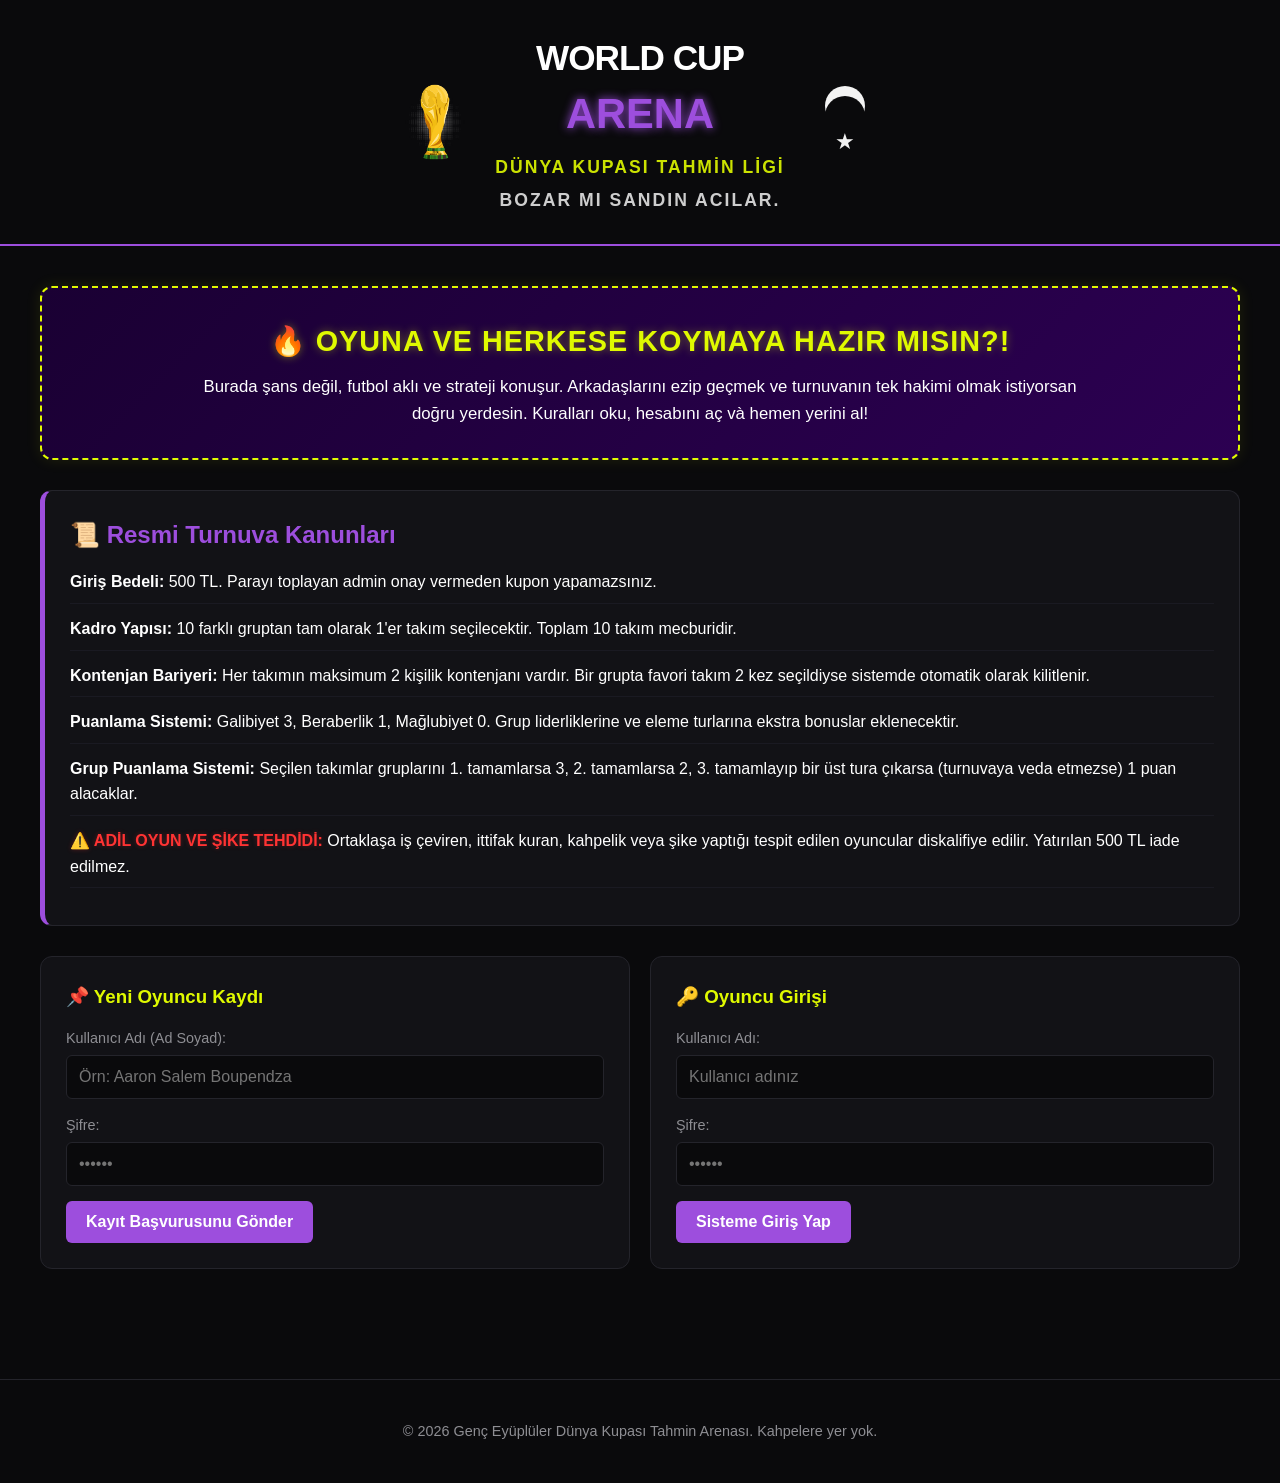
<file: index.html>
<!DOCTYPE html>
<html lang="tr">
<head>
    <meta charset="UTF-8">
    <meta name="viewport" content="width=device-width, initial-scale=1.0">
    <title>2026 Dünya Kupası Fantezi Ligi</title>
    <link rel="stylesheet" href="style.css">
</head>
<body>

    <div id="custom-alert" class="custom-alert-overlay">
        <div class="custom-alert-box">
            <div id="alert-icon" class="custom-alert-icon">🔥</div>
            <div id="alert-title" class="custom-alert-title">SİSTEM MESAJI</div>
            <div id="alert-message" class="custom-alert-message">Mesaj içeriği.</div>
            <button class="custom-alert-btn" onclick="kapatAlert()">ANLAŞILDI REİS</button>
        </div>
    </div>

    <header>
        <div class="container new-header-arena">
            
            <div class="header-cup">
                <img src="logo.png" alt="World Cup Cup" style="max-height: 80px; width: auto; object-fit: contain;">
            </div>
            
            <div class="header-title">
                <h1>
                    <span class="world-cup">WORLD CUP</span>
                    <span class="arena">ARENA</span>
                </h1>
                <div class="slogan-container">
                    <p class="sub-slogan">DÜNYA KUPASI TAHMİN LİGİ</p>
                    <p class="small-acilar">BOZAR MI SANDIN ACILAR.</p>
                </div>
            </div>
            
            <div class="header-flag">
                <div class="dikey-ay-yildiz">
                    <div class="crescent-down"></div>
                    <div class="star-down">★</div>
                </div>
            </div>

        </div>
    </header>

    <main class="container">
        <section class="welcome-box">
            <h2>🔥 OYUNA VE HERKESE KOYMAYA HAZIR MISIN?!</h2>
            <p>Burada şans değil, futbol aklı ve strateji konuşur. Arkadaşlarını ezip geçmek ve turnuvanın tek hakimi olmak istiyorsan doğru yerdesin. Kuralları oku, hesabını aç và hemen yerini al!</p>
        </section>

        <section class="rules-card">
            <h2>📜 Resmi Turnuva Kanunları</h2>
            <ul>
                <li><strong>Giriş Bedeli:</strong> 500 TL. Parayı toplayan admin onay vermeden kupon yapamazsınız.</li>
                <li><strong>Kadro Yapısı:</strong> 10 farklı gruptan tam olarak 1'er takım seçilecektir. Toplam 10 takım mecburidir.</li>
                <li><strong>Kontenjan Bariyeri:</strong> Her takımın maksimum 2 kişilik kontenjanı vardır. Bir grupta favori takım 2 kez seçildiyse sistemde otomatik olarak kilitlenir.</li>
                <li><strong>Puanlama Sistemi:</strong> Galibiyet 3, Beraberlik 1, Mağlubiyet 0. Grup liderliklerine ve eleme turlarına ekstra bonuslar eklenecektir.</li>
                <li><strong>Grup Puanlama Sistemi:</strong> Seçilen takımlar gruplarını 1. tamamlarsa 3, 2. tamamlarsa 2, 3. tamamlayıp bir üst tura çıkarsa (turnuvaya veda etmezse) 1 puan alacaklar.</li>
                <li><strong class="danger-text">⚠️ ADİL OYUN VE ŞİKE TEHDİDİ:</strong> Ortaklaşa iş çeviren, ittifak kuran, kahpelik veya şike yaptığı tespit edilen oyuncular diskalifiye edilir. Yatırılan 500 TL iade edilmez.</li>
            </ul>
        </section>

        <section class="auth-container">
            <div class="auth-card">
                <h3>📌 Yeni Oyuncu Kaydı</h3>
                <div class="form-group">
                    <label for="reg-username">Kullanıcı Adı (Ad Soyad):</label>
                    <input type="text" id="reg-username" placeholder="Örn: Aaron Salem Boupendza">
                </div>
                <div class="form-group">
                    <label for="reg-password">Şifre:</label>
                    <input type="password" id="reg-password" placeholder="••••••">
                </div>
                <button class="btn btn-purple" onclick="kayitOl()">Kayıt Başvurusunu Gönder</button>
            </div>

            <div class="auth-card">
                <h3>🔑 Oyuncu Girişi</h3>
                <div class="form-group">
                    <label for="login-username">Kullanıcı Adı:</label>
                    <input type="text" id="login-username" placeholder="Kullanıcı adınız">
                </div>
                <div class="form-group">
                    <label for="login-password">Şifre:</label>
                    <input type="password" id="login-password" placeholder="••••••">
                </div>
                <button class="btn btn-purple" onclick="girisYap()">Sisteme Giriş Yap</button>
            </div>
        </section>
    </main>

    <footer>
        <p>&copy; 2026 Genç Eyüplüler Dünya Kupası Tahmin Arenası. Kahpelere yer yok.</p>
    </footer>

    <script>
        // 🚀 CANLI YAMA: Bulutta veya lokalde çalışmasına göre backend adresini otomatik dengeler
        const BACKEND_URL = window.location.origin.includes('localhost') || window.location.origin.includes('127.0.0.1') 
            ? 'http://127.0.0.1:5000/api' 
            : `${window.location.origin}/api`;

        function arenaAlert(baslik, mesaj, ikon = '🔥') {
            document.getElementById('alert-title').innerText = baslik;
            document.getElementById('alert-message').innerText = mesaj;
            document.getElementById('alert-icon').innerText = ikon;
            document.getElementById('custom-alert').classList.add('active');
        }

        function kapatAlert() {
            document.getElementById('custom-alert').classList.remove('active');
        }

        async function kayitOl() {
            const username = document.getElementById('reg-username').value.trim();
            const password = document.getElementById('reg-password').value.trim();

            if (!username || !password) {
                arenaAlert('EKSİK BİLGİ', 'Kullanıcı adı ve şifre alanlarını boş bırakamazsın!', '❌');
                return;
            }

            try {
                const response = await fetch(`${BACKEND_URL}/register`, {
                    method: 'POST',
                    headers: { 'Content-Type': 'application/json' },
                    body: JSON.stringify({ username, password })
                });

                const result = await response.json();

                if (response.ok) {
                    arenaAlert('BAŞVURU ALINDI', result.message, '🎉');
                    document.getElementById('reg-username').value = '';
                    document.getElementById('reg-password').value = '';
                } else {
                    arenaAlert('BAŞVURU REDDEDİLDİ', result.message, '❌');
                }
            } catch (error) {
                arenaAlert('SİSTEM HATASI', 'Python (Flask) sunucusunu başlattığından emin ol reis.', '🔌');
            }
        }

        async function girisYap() {
            const username = document.getElementById('login-username').value.trim();
            const password = document.getElementById('login-password').value.trim();

            if (!username || !password) {
                arenaAlert('EKSİK BİLGİ', 'Giriş bilgileri boş geçilemez!', '❌');
                return;
            }

            try {
                const response = await fetch(`${BACKEND_URL}/login`, {
                    method: 'POST',
                    headers: { 'Content-Type': 'application/json' },
                    body: JSON.stringify({ username, password })
                });

                const result = await response.json();

                if (response.ok) {
                    arenaAlert('GİRİŞ BAŞARILI', 'Arenaya alınıyorsun, hazırlan...', '🔥');
                    localStorage.setItem('user_id', result.user_id);
                    localStorage.setItem('username', username);
                    
                    setTimeout(() => {
                        window.location.href = 'kupon.html';
                    }, 1500);
                } else {
                    arenaAlert('ERİŞİM ENGELLENDİ', result.message, '⚠️');
                }
            } catch (error) {
                arenaAlert('SİSTEM HATASI', 'Python (Flask) sunucusu kapalı veya tünel uyuyor olabilir.', '🔌');
            }
        }
    </script>
</body>
</html>
</file>
<file: style.css>
:root {
    --bg-black: #0a0a0c;
    --card-bg: #121216;
    --neon-purple: #9d4edd; /* Neon Eflatun */
    --neon-yellow: #e0fa00; /* Neon Sarı */
    --text-white: #ffffff;
    --text-gray: #8e8e93;
    --border-color: #24242b;
}

* {
    box-sizing: border-box;
    margin: 0;
    padding: 0;
    font-family: 'Segoe UI', Roboto, Helvetica, Arial, sans-serif;
}

body {
    background-color: var(--bg-black);
    color: var(--text-white);
    line-height: 1.6;
}

.container {
    width: 95%;
    max-width: 1200px;
    margin: 0 auto;
    padding: 20px 0;
}

/* ==========================================================================
   HEADER TASARIMI
   ========================================================================== */
/* 🚀 style.css DOSYASINA EKLENECEK YENİ KODLAR */

header {
    background-color: var(--header-bg);
    padding: 10px 0;
    border-bottom: 2px solid var(--neon-purple);
}

/* Tüm elemanları milimetrik dikey ve yatay ortalayan Flexbox yapısı */
.new-header-arena {
    display: flex;
    justify-content: center;
    align-items: center;
    gap: 15px; /* Elemanlar arası boşluk (Mobil için ideal) */
    text-align: center;
}

/* 🏛️ Ortadaki Başlık Bloğu (Ana başlık + Slogan) */
.header-title {
    display: flex;
    flex-direction: column; /* Yazıları üst üste diz */
    align-items: center;    /* Yazıları yatayda ortala */
}

/* Ana H1 etiketi */
.header-title h1 {
    display: flex;
    flex-direction: column; /* "WORLD CUP" ve "ARENA"yı üst üste diz */
    align-items: center;
    font-size: 2.2rem;     /* Yazı boyutunu mobilde de okunabilir yaptık */
    margin-bottom: 5px;
}

/* "WORLD CUP" Yazısı (Her zaman yan yana) */
.world-cup {
    font-family: 'Montserrat', sans-serif; /* Varsa başka font */
    font-weight: 900;
    letter-spacing: -1px;
    color: var(--text-white);
}

/* "ARENA" Yazısı (Tam altta ve ortada) */
.arena {
    font-size: 2.6rem; /* ARENA'yı biraz daha patlatıyoruz */
    font-weight: 900;
    color: var(--neon-purple);
    text-shadow: 0 0 10px var(--neon-purple);
    margin-top: -5px; /* Aradaki boşluğu daralt */
}

/* 🏆 Sol Kupa Bloğu */
.header-cup {
    display: flex;
    align-items: center;
    justify-content: center;
    min-width: 90px; /* Sabit alan */
}

/* 🇹🇷 Sağ Bayrak Bloğu */
.header-flag {
    display: flex;
    align-items: center;
    justify-content: center;
    min-width: 90px; /* Kupa ile aynı genişlikte tut ki terazi gibi dursun */
}

/* Ay-Yıldız yapısını yatayda da ortalayan küçük düzeltme */
.dikey-ay-yildiz {
    display: flex;
    flex-direction: column;
    align-items: center;
}

/* 📱 MOBİL EKRANLAR İÇİN KÜÇÜK RÖTUŞ (Media Query) */
@media (max-width: 768px) {
    .header-title h1 {
        font-size: 1.8rem; /* Mobilde yazıları biraz küçültüyoruz ki sığsın */
    }
    .arena {
        font-size: 2.2rem;
    }
    .new-header-arena {
        gap: 8px; /* Mobilde elemanlar arası boşluğu daralt */
    }
    .header-cup, .header-flag {
        min-width: 70px; /* Kupa ve bayrak alanını küçült */
    }
    .header-cup img {
        max-height: 60px; /* Mobilde kupayı küçült */
    }
}
.slogan-container {
    display: flex;
    flex-direction: column;
    gap: 5px;
    align-items: center;
}

.sub-slogan {
    color: var(--neon-yellow);
    font-size: 1.1rem;
    text-transform: uppercase;
    font-weight: 700;
    letter-spacing: 2px;
    opacity: 0.9;
}

.small-acilar {
    font-size: 1.1rem;
    color: var(--text-white);
    text-transform: uppercase;
    font-weight: 700;
    letter-spacing: 2px;
    opacity: 0.8;
}

/* Sağ Taraf: Dikey Bakan Beyaz Ay-Yıldız */
.header-right {
    flex: 1;
    display: flex;
    justify-content: flex-end;
}

.dikey-ay-yildiz {
    display: flex;
    flex-direction: column;
    align-items: center;
    justify-content: center;
    gap: 2px; 
    width: 60px;
}

/* Ağzı Aşağı Bakan Hilal */
.crescent-down {
    position: relative;
    width: 40px;
    height: 40px;
    border-radius: 50%;
    box-shadow: 0px -10px 0px 0px rgba(255, 255, 255, 0.95); 
    transform: rotate(0deg);
    top: 5px;
}

/* Tam Altında Duran Yıldız */
.star-down {
    font-size: 1.4rem;
    color: rgba(255, 255, 255, 0.95);
    line-height: 1;
    margin-top: -2px;
}

/* ==========================================================================
   KARTLAR VE İÇERİK ALANLARI
   ========================================================================== */
.welcome-box {
    background: linear-gradient(135deg, #1a0033 0%, #2c0052 100%);
    border: 2px dashed var(--neon-yellow);
    padding: 30px;
    border-radius: 12px;
    text-align: center;
    margin-top: 20px;
    margin-bottom: 30px;
    box-shadow: 0 0 15px rgba(224, 250, 0, 0.1);
}

.welcome-box h2 {
    color: var(--neon-yellow);
    font-size: 1.8rem;
    margin-bottom: 10px;
    text-shadow: 0 0 8px rgba(224, 250, 0, 0.4);
    letter-spacing: 1px;
}

.welcome-box p {
    color: var(--text-white);
    font-size: 1.05rem;
    max-width: 900px;
    margin: 0 auto;
}

.rules-card {
    background-color: var(--card-bg);
    border: 1px solid var(--border-color);
    border-left: 5px solid var(--neon-purple);
    padding: 25px;
    margin-bottom: 30px;
    border-radius: 12px;
}

.rules-card h2 {
    color: var(--neon-purple);
    margin-bottom: 15px;
    font-size: 1.5rem;
}

.rules-card ul {
    list-style: none;
}

.rules-card li {
    margin-bottom: 12px;
    border-bottom: 1px solid #1a1a22;
    padding-bottom: 8px;
}

.danger-text {
    color: #ff3333;
    font-weight: bold;
    text-shadow: 0 0 5px rgba(255, 51, 51, 0.3);
}

/* ==========================================================================
   GİRİŞ / KAYIT (AUTH) PANELİ
   ========================================================================== */
.auth-container {
    display: grid;
    grid-template-columns: 1fr 1fr;
    gap: 20px;
    margin-bottom: 40px;
}

.auth-card {
    background-color: var(--card-bg);
    border: 1px solid var(--border-color);
    padding: 25px;
    border-radius: 12px;
}

.auth-card h3 {
    color: var(--neon-yellow);
    margin-bottom: 15px;
}

.form-group {
    margin-bottom: 15px;
}

.form-group label {
    display: block;
    margin-bottom: 5px;
    color: var(--text-gray);
    font-size: 0.9rem;
}

.form-group input {
    width: 100%;
    padding: 12px;
    background-color: var(--bg-black);
    border: 1px solid var(--border-color);
    color: white;
    border-radius: 6px;
    font-size: 1rem;
    transition: border-color 0.2s;
}

.form-group input:focus {
    border-color: var(--neon-purple);
    outline: none;
}

/* ==========================================================================
   BUTONLAR
   ========================================================================== */
.btn {
    padding: 12px 20px;
    border: none;
    border-radius: 6px;
    cursor: pointer;
    font-weight: bold;
    font-size: 1rem;
    transition: all 0.2s;
}

.btn-purple {
    background-color: var(--neon-purple);
    color: white;
}

.btn-purple:hover {
    box-shadow: 0 0 15px var(--neon-purple);
}

.btn-yellow {
    background-color: var(--neon-yellow);
    color: black;
    width: 100%;
    padding: 18px;
    font-size: 1.3rem;
    font-weight: 800;
    text-transform: uppercase;
    letter-spacing: 1px;
    border-radius: 10px;
    margin-top: 30px;
    box-shadow: 0 5px 15px rgba(224, 250, 0, 0.2);
}

.btn-yellow:hover {
    box-shadow: 0 0 25px var(--neon-yellow);
    transform: translateY(-2px);
}

/* ==========================================================================
   TAKIM SEÇİM GRİDİ VE KARTLARI (GAMING UI)
   ========================================================================== */
.groups-grid {
    display: grid;
    grid-template-columns: repeat(auto-fill, minmax(340px, 1fr));
    gap: 25px;
    margin-top: 20px;
}

.group-box {
    background-color: var(--card-bg);
    border: 1px solid var(--border-color);
    border-top: 4px solid var(--neon-purple); 
    border-radius: 12px;
    padding: 20px;
    box-shadow: 0 4px 15px rgba(0,0,0,0.5);
}

.group-box h3 {
    color: var(--text-white);
    font-size: 1.2rem;
    font-weight: 800;
    letter-spacing: 1px;
    text-transform: uppercase;
    border-bottom: 2px solid #1a1a22;
    padding-bottom: 10px;
    margin-bottom: 15px;
    text-align: center;
}

.team-row {
    position: relative;
    display: flex !important;
    justify-content: space-between !important;
    align-items: center !important;
    gap: 15px !important;
    padding: 14px 16px;
    border-radius: 8px;
    margin-bottom: 10px;
    background-color: #181820;
    border: 1px solid var(--border-color);
    cursor: pointer;
    transition: all 0.2s ease;
}

.team-row:hover {
    border-color: var(--neon-purple);
    background-color: #1f1f2a;
    transform: translateX(3px); 
}

.container-radio input[type="radio"] {
    position: absolute;
    opacity: 0;
    cursor: pointer;
}

.container-radio {
    flex: 1; 
    display: flex;
    align-items: center;
    gap: 12px;
    font-size: 1.1rem;
    font-weight: 600;
    color: #e2e2e9;
    cursor: pointer;
    overflow: hidden;
    text-overflow: ellipsis;
    white-space: nowrap;
}

/* Bir takım tıklandığında (Checked) */
.team-row:has(input[type="radio"]:checked) {
    background: linear-gradient(90deg, #240046 0%, #181820 100%) !important;
    border: 2px solid var(--neon-yellow) !important; 
    box-shadow: 0 0 15px rgba(224, 250, 0, 0.2);
}

.team-row:has(input[type="radio"]:checked) .container-radio {
    color: var(--neon-yellow) !important; 
}

/* Kontenjan Rozeti (Badge) */
.quota {
    font-size: 0.9rem !important;
    font-weight: 700;
    color: var(--text-gray);
    background-color: #0a0a0c;
    padding: 6px 12px !important;
    border-radius: 20px;
    border: 1px solid var(--border-color);
    transition: all 0.2s;
    white-space: nowrap !important; 
    display: inline-block;
    flex-shrink: 0; 
}

.team-row:has(input[type="radio"]:checked) .quota {
    border-color: var(--neon-yellow);
    color: var(--neon-yellow);
}

/* Kontenjanı Dolan Takım Kartı (Kilitli) */
.team-row:has(input[type="radio"]:disabled) {
    background-color: #0d0d11 !important;
    border: 1px solid #ff3333 !important;
    opacity: 0.4;
    cursor: not-allowed;
    transform: none !important;
}

.team-row:has(input[type="radio"]:disabled) .container-radio {
    color: #ff3333 !important;
    text-decoration: line-through; 
}

.quota.full {
    color: #ff3333 !important;
    border-color: #ff3333 !important;
    background-color: rgba(255, 51, 51, 0.1);
}

/* ==========================================================================
   ÖZEL ARENA BİLDİRİM KUTUSU (CUSTOM ALERT)
   ========================================================================== */
.custom-alert-overlay {
    position: fixed;
    top: 0;
    left: 0;
    width: 100%;
    height: 100%;
    background-color: rgba(0, 0, 0, 0.85); 
    display: flex;
    align-items: center;
    justify-content: center;
    z-index: 9999;
    opacity: 0;
    pointer-events: none;
    transition: opacity 0.3s ease;
}

.custom-alert-overlay.active {
    opacity: 1;
    pointer-events: auto;
}

.custom-alert-box {
    background-color: var(--card-bg);
    border: 2px solid var(--neon-purple);
    box-shadow: 0 0 25px rgba(157, 78, 221, 0.4);
    width: 90%;
    max-width: 450px;
    padding: 30px;
    border-radius: 12px;
    text-align: center;
    transform: scale(0.8);
    transition: transform 0.3s ease;
}

.custom-alert-overlay.active .custom-alert-box {
    transform: scale(1);
}

.custom-alert-icon {
    font-size: 3rem;
    margin-bottom: 15px;
}

.custom-alert-title {
    font-size: 1.4rem;
    font-weight: 800;
    color: var(--neon-yellow);
    margin-bottom: 12px;
    letter-spacing: 1px;
    text-transform: uppercase;
}

.custom-alert-message {
    color: var(--text-white);
    font-size: 1rem;
    line-height: 1.5;
    margin-bottom: 25px;
    white-space: pre-line; 
}

.custom-alert-btn {
    background-color: var(--neon-purple);
    color: white;
    padding: 10px 30px;
    border: none;
    border-radius: 6px;
    font-weight: bold;
    font-size: 1rem;
    cursor: pointer;
    transition: background-color 0.2s, box-shadow 0.2s;
}

.custom-alert-btn:hover {
    background-color: #8a36d2;
    box-shadow: 0 0 15px var(--neon-purple);
}

/* ==========================================================================
   RESPONSIVE (MOBIL UYUMLULUK)
   ========================================================================== */
@media (max-width: 992px) {
    .header-arena {
        flex-direction: column;
        text-align: center;
        gap: 20px;
    }

    .header-left, .header-right {
        justify-content: center;
        flex: none;
    }

    .custom-logo {
        max-height: 110px; 
    }

    .header-center h1 {
        font-size: 2.4rem;
    }

    .sub-slogan, .small-acilar {
        font-size: 0.95rem;
    }

    .auth-container {
        grid-template-columns: 1fr;
        gap: 15px;
    }

    .groups-grid {
        grid-template-columns: 1fr;
    }
}

footer {
    text-align: center;
    padding: 40px;
    color: var(--text-gray);
    font-size: 0.9rem;
    border-top: 1px solid var(--border-color);
    margin-top: 50px;
}
.neon-sira {
    color: var(--neon-yellow);
    font-size: 0.9rem;
    margin-left: 10px;
    font-weight: bold;
    text-shadow: 0 0 5px rgba(255, 255, 0, 0.5);
}
</file>
